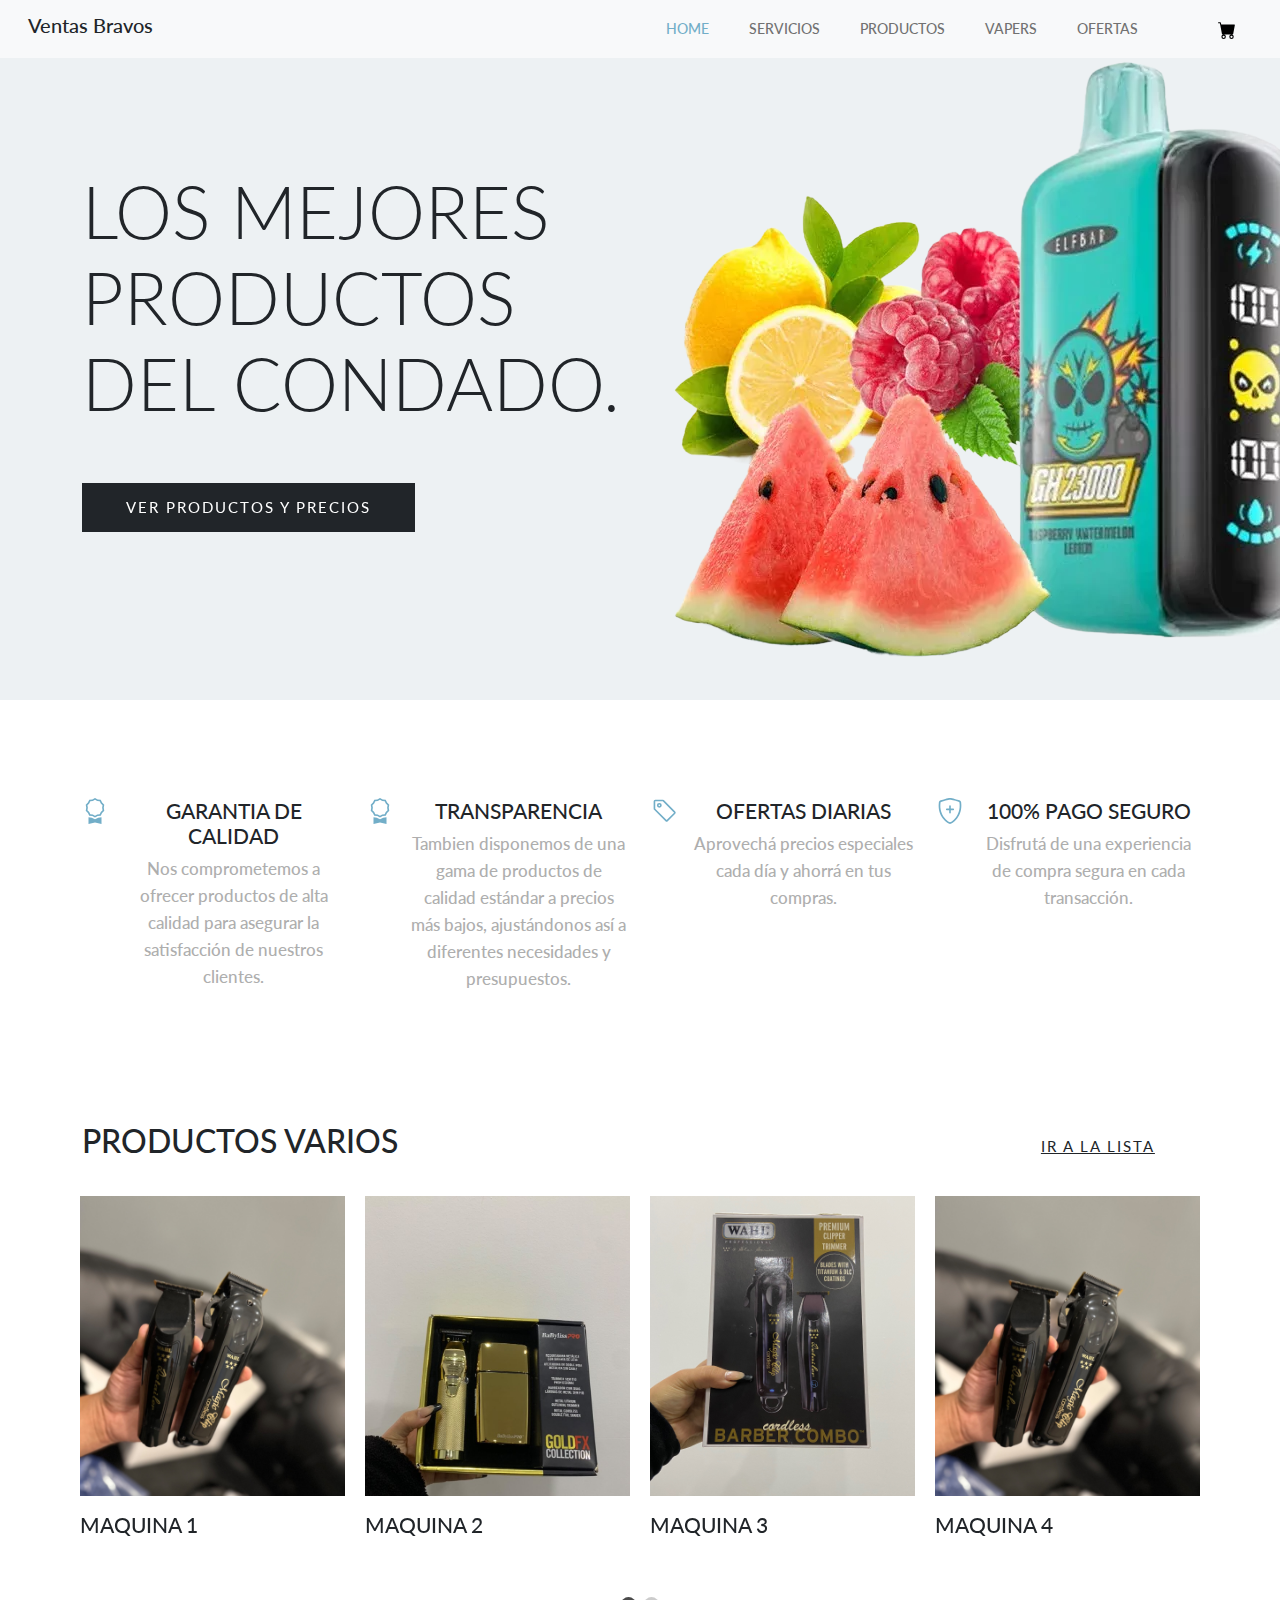
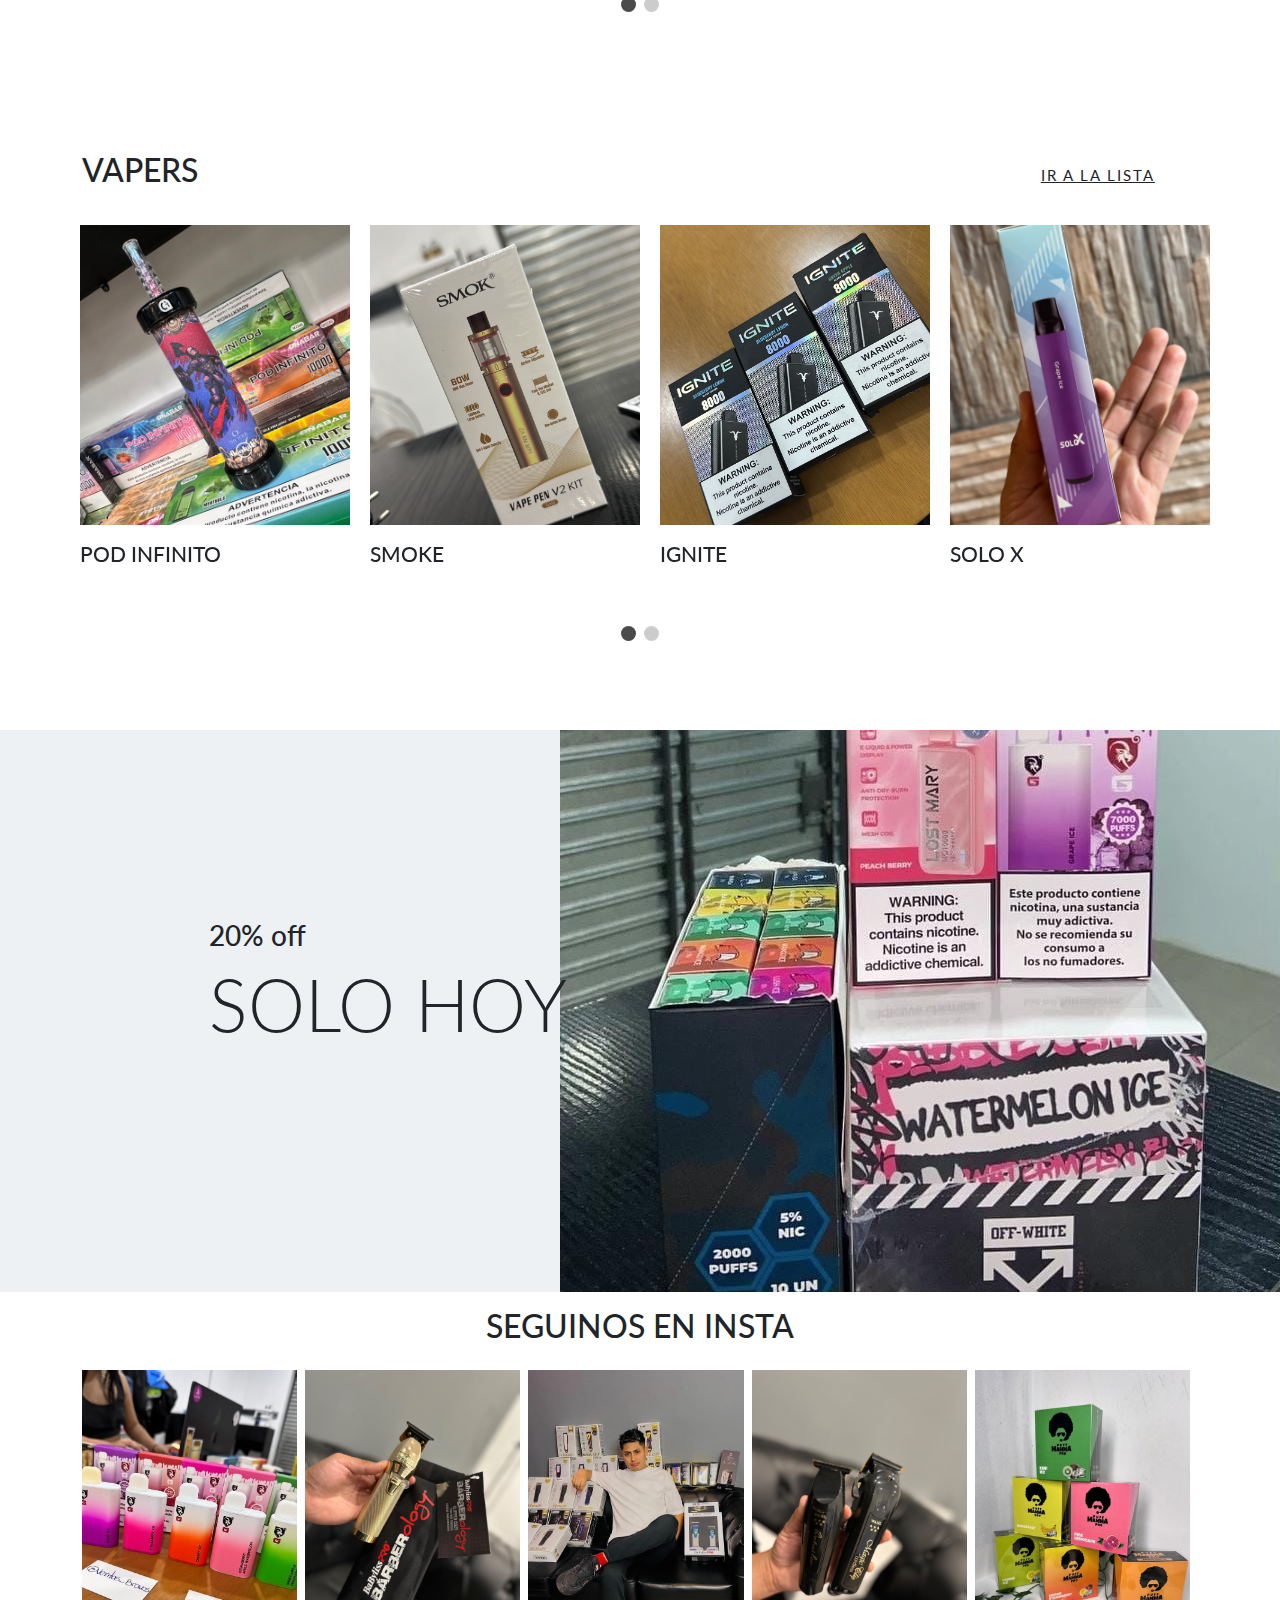
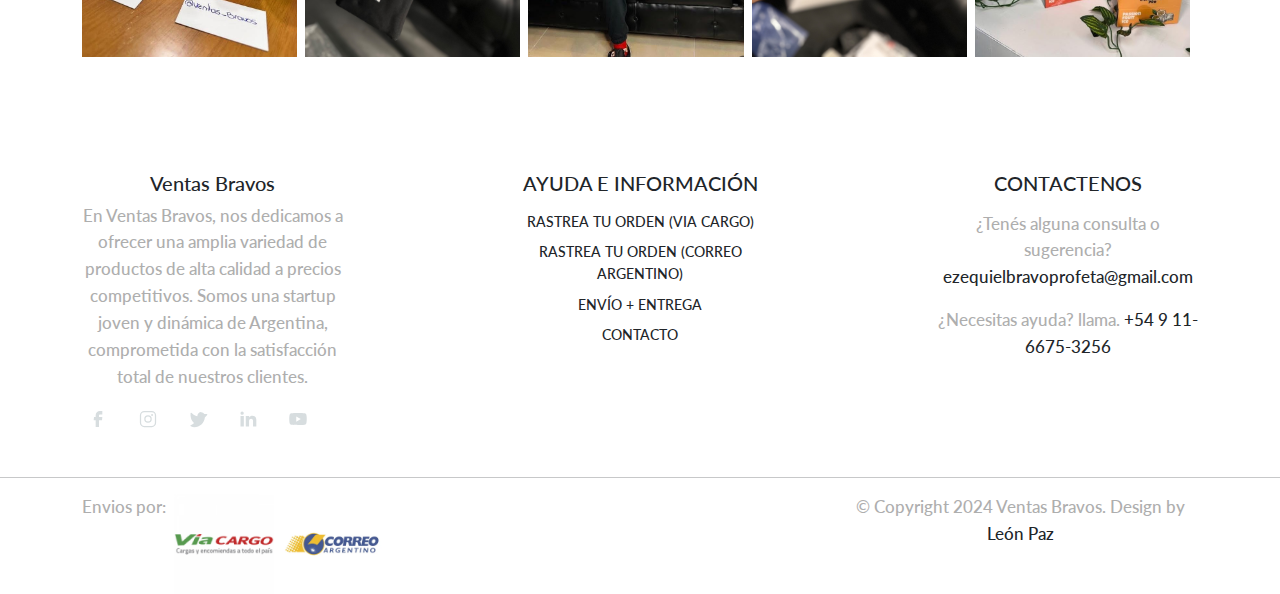
<file: index.html>
<!DOCTYPE html>
<html>
  <head>
    <title>Ventas Bravos</title>
    <meta charset="utf-8">
    <meta http-equiv="X-UA-Compatible" content="IE=edge">
    <meta name="viewport" content="width=device-width, initial-scale=1.0">
    <meta name="format-detection" content="telephone=no">
    <meta name="apple-mobile-web-app-capable" content="yes">
    <meta name="author" content="">
    <meta name="keywords" content="">
    <meta name="description" content="">
    <link rel="stylesheet" type="text/css" href="css/bootstrap.min.css">
    <link rel="stylesheet" type="text/css" href="style.css">
    <link rel="stylesheet" href="https://cdn.jsdelivr.net/npm/swiper@9/swiper-bundle.min.css" />
    <link rel="preconnect" href="https://fonts.googleapis.com">
    <link rel="preconnect" href="https://fonts.gstatic.com" crossorigin>
    <link href="https://fonts.googleapis.com/css2?family=Jost:wght@300;400;500&family=Lato:wght@300;400;700&display=swap" rel="stylesheet">
    <!-- script
    ================================================== -->
    <script src="js/modernizr.js"></script>
  </head>
  <body data-bs-spy="scroll" data-bs-target="#navbar" data-bs-root-margin="0px 0px -40%" data-bs-smooth-scroll="true" tabindex="0">
    <svg xmlns="http://www.w3.org/2000/svg" style="display: none;">
      <symbol id="search" xmlns="http://www.w3.org/2000/svg" viewBox="0 0 32 32">
        <title>Search</title>
        <path fill="currentColor" d="M19 3C13.488 3 9 7.488 9 13c0 2.395.84 4.59 2.25 6.313L3.281 27.28l1.439 1.44l7.968-7.969A9.922 9.922 0 0 0 19 23c5.512 0 10-4.488 10-10S24.512 3 19 3zm0 2c4.43 0 8 3.57 8 8s-3.57 8-8 8s-8-3.57-8-8s3.57-8 8-8z" />
      </symbol>
      <!-- <symbol xmlns="http://www.w3.org/2000/svg" id="user" viewBox="0 0 16 16">
        <path d="M3 14s-1 0-1-1 1-4 6-4 6 3 6 4-1 1-1 1H3Zm5-6a3 3 0 1 0 0-6 3 3 0 0 0 0 6Z" />
      </symbol> -->
      <symbol xmlns="http://www.w3.org/2000/svg" id="cart" viewBox="0 0 16 16">
        <path d="M0 1.5A.5.5 0 0 1 .5 1H2a.5.5 0 0 1 .485.379L2.89 3H14.5a.5.5 0 0 1 .491.592l-1.5 8A.5.5 0 0 1 13 12H4a.5.5 0 0 1-.491-.408L2.01 3.607 1.61 2H.5a.5.5 0 0 1-.5-.5zM5 12a2 2 0 1 0 0 4 2 2 0 0 0 0-4zm7 0a2 2 0 1 0 0 4 2 2 0 0 0 0-4zm-7 1a1 1 0 1 1 0 2 1 1 0 0 1 0-2zm7 0a1 1 0 1 1 0 2 1 1 0 0 1 0-2z" />
      </symbol>
      <svg xmlns="http://www.w3.org/2000/svg" id="chevron-left" viewBox="0 0 16 16">
        <path fill-rule="evenodd" d="M11.354 1.646a.5.5 0 0 1 0 .708L5.707 8l5.647 5.646a.5.5 0 0 1-.708.708l-6-6a.5.5 0 0 1 0-.708l6-6a.5.5 0 0 1 .708 0z" />
      </svg>
      <symbol xmlns="http://www.w3.org/2000/svg" id="chevron-right" viewBox="0 0 16 16">
        <path fill-rule="evenodd" d="M4.646 1.646a.5.5 0 0 1 .708 0l6 6a.5.5 0 0 1 0 .708l-6 6a.5.5 0 0 1-.708-.708L10.293 8 4.646 2.354a.5.5 0 0 1 0-.708z" />
      </symbol>
      <symbol xmlns="http://www.w3.org/2000/svg" id="cart-outline" viewBox="0 0 16 16">
        <path d="M0 1.5A.5.5 0 0 1 .5 1H2a.5.5 0 0 1 .485.379L2.89 3H14.5a.5.5 0 0 1 .49.598l-1 5a.5.5 0 0 1-.465.401l-9.397.472L4.415 11H13a.5.5 0 0 1 0 1H4a.5.5 0 0 1-.491-.408L2.01 3.607 1.61 2H.5a.5.5 0 0 1-.5-.5zM3.102 4l.84 4.479 9.144-.459L13.89 4H3.102zM5 12a2 2 0 1 0 0 4 2 2 0 0 0 0-4zm7 0a2 2 0 1 0 0 4 2 2 0 0 0 0-4zm-7 1a1 1 0 1 1 0 2 1 1 0 0 1 0-2zm7 0a1 1 0 1 1 0 2 1 1 0 0 1 0-2z" />
      </symbol>
      <symbol xmlns="http://www.w3.org/2000/svg" id="quality" viewBox="0 0 16 16">
        <path d="M9.669.864 8 0 6.331.864l-1.858.282-.842 1.68-1.337 1.32L2.6 6l-.306 1.854 1.337 1.32.842 1.68 1.858.282L8 12l1.669-.864 1.858-.282.842-1.68 1.337-1.32L13.4 6l.306-1.854-1.337-1.32-.842-1.68L9.669.864zm1.196 1.193.684 1.365 1.086 1.072L12.387 6l.248 1.506-1.086 1.072-.684 1.365-1.51.229L8 10.874l-1.355-.702-1.51-.229-.684-1.365-1.086-1.072L3.614 6l-.25-1.506 1.087-1.072.684-1.365 1.51-.229L8 1.126l1.356.702 1.509.229z" />
        <path d="M4 11.794V16l4-1 4 1v-4.206l-2.018.306L8 13.126 6.018 12.1 4 11.794z" />
      </symbol>
      <symbol xmlns="http://www.w3.org/2000/svg" id="price-tag" viewBox="0 0 16 16">
        <path d="M6 4.5a1.5 1.5 0 1 1-3 0 1.5 1.5 0 0 1 3 0zm-1 0a.5.5 0 1 0-1 0 .5.5 0 0 0 1 0z" />
        <path d="M2 1h4.586a1 1 0 0 1 .707.293l7 7a1 1 0 0 1 0 1.414l-4.586 4.586a1 1 0 0 1-1.414 0l-7-7A1 1 0 0 1 1 6.586V2a1 1 0 0 1 1-1zm0 5.586 7 7L13.586 9l-7-7H2v4.586z" />
      </symbol>
      <symbol xmlns="http://www.w3.org/2000/svg" id="shield-plus" viewBox="0 0 16 16">
        <path d="M5.338 1.59a61.44 61.44 0 0 0-2.837.856.481.481 0 0 0-.328.39c-.554 4.157.726 7.19 2.253 9.188a10.725 10.725 0 0 0 2.287 2.233c.346.244.652.42.893.533.12.057.218.095.293.118a.55.55 0 0 0 .101.025.615.615 0 0 0 .1-.025c.076-.023.174-.061.294-.118.24-.113.547-.29.893-.533a10.726 10.726 0 0 0 2.287-2.233c1.527-1.997 2.807-5.031 2.253-9.188a.48.48 0 0 0-.328-.39c-.651-.213-1.75-.56-2.837-.855C9.552 1.29 8.531 1.067 8 1.067c-.53 0-1.552.223-2.662.524zM5.072.56C6.157.265 7.31 0 8 0s1.843.265 2.928.56c1.11.3 2.229.655 2.887.87a1.54 1.54 0 0 1 1.044 1.262c.596 4.477-.787 7.795-2.465 9.99a11.775 11.775 0 0 1-2.517 2.453 7.159 7.159 0 0 1-1.048.625c-.28.132-.581.24-.829.24s-.548-.108-.829-.24a7.158 7.158 0 0 1-1.048-.625 11.777 11.777 0 0 1-2.517-2.453C1.928 10.487.545 7.169 1.141 2.692A1.54 1.54 0 0 1 2.185 1.43 62.456 62.456 0 0 1 5.072.56z" />
        <path d="M8 4.5a.5.5 0 0 1 .5.5v1.5H10a.5.5 0 0 1 0 1H8.5V9a.5.5 0 0 1-1 0V7.5H6a.5.5 0 0 1 0-1h1.5V5a.5.5 0 0 1 .5-.5z" />
      </symbol>
      <symbol xmlns="http://www.w3.org/2000/svg" id="star-fill" viewBox="0 0 16 16">
        <path d="M3.612 15.443c-.386.198-.824-.149-.746-.592l.83-4.73L.173 6.765c-.329-.314-.158-.888.283-.95l4.898-.696L7.538.792c.197-.39.73-.39.927 0l2.184 4.327 4.898.696c.441.062.612.636.282.95l-3.522 3.356.83 4.73c.078.443-.36.79-.746.592L8 13.187l-4.389 2.256z" />
      </symbol>
      <symbol xmlns="http://www.w3.org/2000/svg" id="star-empty" viewBox="0 0 16 16">
        <path d="M2.866 14.85c-.078.444.36.791.746.593l4.39-2.256 4.389 2.256c.386.198.824-.149.746-.592l-.83-4.73 3.522-3.356c.33-.314.16-.888-.282-.95l-4.898-.696L8.465.792a.513.513 0 0 0-.927 0L5.354 5.12l-4.898.696c-.441.062-.612.636-.283.95l3.523 3.356-.83 4.73zm4.905-2.767-3.686 1.894.694-3.957a.565.565 0 0 0-.163-.505L1.71 6.745l4.052-.576a.525.525 0 0 0 .393-.288L8 2.223l1.847 3.658a.525.525 0 0 0 .393.288l4.052.575-2.906 2.77a.565.565 0 0 0-.163.506l.694 3.957-3.686-1.894a.503.503 0 0 0-.461 0z" />
      </symbol>
      <symbol xmlns="http://www.w3.org/2000/svg" id="star-half" viewBox="0 0 16 16">
        <path d="M5.354 5.119 7.538.792A.516.516 0 0 1 8 .5c.183 0 .366.097.465.292l2.184 4.327 4.898.696A.537.537 0 0 1 16 6.32a.548.548 0 0 1-.17.445l-3.523 3.356.83 4.73c.078.443-.36.79-.746.592L8 13.187l-4.389 2.256a.52.52 0 0 1-.146.05c-.342.06-.668-.254-.6-.642l.83-4.73L.173 6.765a.55.55 0 0 1-.172-.403.58.58 0 0 1 .085-.302.513.513 0 0 1 .37-.245l4.898-.696zM8 12.027a.5.5 0 0 1 .232.056l3.686 1.894-.694-3.957a.565.565 0 0 1 .162-.505l2.907-2.77-4.052-.576a.525.525 0 0 1-.393-.288L8.001 2.223 8 2.226v9.8z" />
      </symbol>
      <symbol xmlns="http://www.w3.org/2000/svg" id="quote" viewBox="0 0 24 24">
        <path fill="currentColor" d="m15 17l2-4h-4V6h7v7l-2 4h-3Zm-9 0l2-4H4V6h7v7l-2 4H6Z" />
      </symbol>
      <symbol xmlns="http://www.w3.org/2000/svg" id="facebook" viewBox="0 0 24 24">
        <path fill="currentColor" d="M9.198 21.5h4v-8.01h3.604l.396-3.98h-4V7.5a1 1 0 0 1 1-1h3v-4h-3a5 5 0 0 0-5 5v2.01h-2l-.396 3.98h2.396v8.01Z" />
      </symbol>
      <symbol xmlns="http://www.w3.org/2000/svg" id="youtube" viewBox="0 0 32 32">
        <path fill="currentColor" d="M29.41 9.26a3.5 3.5 0 0 0-2.47-2.47C24.76 6.2 16 6.2 16 6.2s-8.76 0-10.94.59a3.5 3.5 0 0 0-2.47 2.47A36.13 36.13 0 0 0 2 16a36.13 36.13 0 0 0 .59 6.74a3.5 3.5 0 0 0 2.47 2.47c2.18.59 10.94.59 10.94.59s8.76 0 10.94-.59a3.5 3.5 0 0 0 2.47-2.47A36.13 36.13 0 0 0 30 16a36.13 36.13 0 0 0-.59-6.74ZM13.2 20.2v-8.4l7.27 4.2Z" />
      </symbol>
      <symbol xmlns="http://www.w3.org/2000/svg" id="twitter" viewBox="0 0 256 256">
        <path fill="currentColor" d="m245.66 77.66l-29.9 29.9C209.72 177.58 150.67 232 80 232c-14.52 0-26.49-2.3-35.58-6.84c-7.33-3.67-10.33-7.6-11.08-8.72a8 8 0 0 1 3.85-11.93c.26-.1 24.24-9.31 39.47-26.84a110.93 110.93 0 0 1-21.88-24.2c-12.4-18.41-26.28-50.39-22-98.18a8 8 0 0 1 13.65-4.92c.35.35 33.28 33.1 73.54 43.72V88a47.87 47.87 0 0 1 14.36-34.3A46.87 46.87 0 0 1 168.1 40a48.66 48.66 0 0 1 41.47 24H240a8 8 0 0 1 5.66 13.66Z" />
      </symbol>
      <symbol xmlns="http://www.w3.org/2000/svg" id="instagram" viewBox="0 0 256 256">
        <path fill="currentColor" d="M128 80a48 48 0 1 0 48 48a48.05 48.05 0 0 0-48-48Zm0 80a32 32 0 1 1 32-32a32 32 0 0 1-32 32Zm48-136H80a56.06 56.06 0 0 0-56 56v96a56.06 56.06 0 0 0 56 56h96a56.06 56.06 0 0 0 56-56V80a56.06 56.06 0 0 0-56-56Zm40 152a40 40 0 0 1-40 40H80a40 40 0 0 1-40-40V80a40 40 0 0 1 40-40h96a40 40 0 0 1 40 40ZM192 76a12 12 0 1 1-12-12a12 12 0 0 1 12 12Z" />
      </symbol>
      <symbol xmlns="http://www.w3.org/2000/svg" id="linkedin" viewBox="0 0 24 24">
        <path fill="currentColor" d="M6.94 5a2 2 0 1 1-4-.002a2 2 0 0 1 4 .002zM7 8.48H3V21h4V8.48zm6.32 0H9.34V21h3.94v-6.57c0-3.66 4.77-4 4.77 0V21H22v-7.93c0-6.17-7.06-5.94-8.72-2.91l.04-1.68z" />
      </symbol>
      <symbol xmlns="http://www.w3.org/2000/svg" id="nav-icon" viewBox="0 0 16 16">
        <path d="M14 10.5a.5.5 0 0 0-.5-.5h-3a.5.5 0 0 0 0 1h3a.5.5 0 0 0 .5-.5zm0-3a.5.5 0 0 0-.5-.5h-7a.5.5 0 0 0 0 1h7a.5.5 0 0 0 .5-.5zm0-3a.5.5 0 0 0-.5-.5h-11a.5.5 0 0 0 0 1h11a.5.5 0 0 0 .5-.5z" />
      </symbol>
      <symbol xmlns="http://www.w3.org/2000/svg" id="close" viewBox="0 0 16 16">
        <path d="M2.146 2.854a.5.5 0 1 1 .708-.708L8 7.293l5.146-5.147a.5.5 0 0 1 .708.708L8.707 8l5.147 5.146a.5.5 0 0 1-.708.708L8 8.707l-5.146 5.147a.5.5 0 0 1-.708-.708L7.293 8 2.146 2.854Z" />
      </symbol>
      <symbol xmlns="http://www.w3.org/2000/svg" id="navbar-icon" viewBox="0 0 16 16">
        <path d="M14 10.5a.5.5 0 0 0-.5-.5h-3a.5.5 0 0 0 0 1h3a.5.5 0 0 0 .5-.5zm0-3a.5.5 0 0 0-.5-.5h-7a.5.5 0 0 0 0 1h7a.5.5 0 0 0 .5-.5zm0-3a.5.5 0 0 0-.5-.5h-11a.5.5 0 0 0 0 1h11a.5.5 0 0 0 .5-.5z" />
      </symbol>
    </svg>  

    <div class="search-popup">
        <div class="search-popup-container">

          <form role="search" method="get" class="search-form" action="">
            <input type="search" id="search-form" class="search-field" placeholder="Type and press enter" value="" name="s" />
            <button type="submit" class="search-submit"><svg class="search"><use xlink:href="#search"></use></svg></button>
          </form>

          <h5 class="cat-list-title">Browse Categories</h5>
          
          <ul class="cat-list">
            <li class="cat-list-item">
              <a href="#" title="Mobile Phones">Mobile Phones</a>
            </li>
            <li class="cat-list-item">
              <a href="#" title="Smart Watches">Smart Watches</a>
            </li>
            <li class="cat-list-item">
              <a href="#" title="Headphones">Headphones</a>
            </li>
            <li class="cat-list-item">
              <a href="#" title="Accessories">Accessories</a>
            </li>
            <li class="cat-list-item">
              <a href="#" title="Monitors">Monitors</a>
            </li>
            <li class="cat-list-item">
              <a href="#" title="Speakers">Speakers</a>
            </li>
            <li class="cat-list-item">
              <a href="#" title="Memory Cards">Memory Cards</a>
            </li>
          </ul>

        </div>
    </div>
    
    <header id="header" class="site-header header-scrolled position-fixed text-black bg-light">


      <nav id="header-nav" class="navbar navbar-expand-lg px-3">
        <div class="container-fluid">
            <a class="navbar-brand" href="index.html">
                <h5>Ventas Bravos</h5>
            </a>
            <button class="navbar-toggler d-flex d-lg-none order-3 p-2" type="button" data-bs-toggle="offcanvas" data-bs-target="#bdNavbar" aria-controls="bdNavbar" aria-expanded="false" aria-label="Toggle navigation">
                <svg class="navbar-icon">
                    <use xlink:href="#navbar-icon"></use>
                </svg>
            </button>
            <div class="offcanvas offcanvas-end" tabindex="-1" id="bdNavbar" aria-labelledby="bdNavbarOffcanvasLabel">
                <div class="offcanvas-header px-4 pb-0">
                    <a class="navbar-brand" href="index.html">
                      <h5>Ventas Bravos</h5>
                    </a>
                    <button type="button" class="btn-close btn-close-black" data-bs-dismiss="offcanvas" aria-label="Close" data-bs-target="#bdNavbar"></button>
                </div>
                <div class="offcanvas-body">
                    <ul id="navbar" class="navbar-nav text-uppercase justify-content-end align-items-center flex-grow-1 pe-3">
                        <li class="nav-item">
                            <a class="nav-link me-4 active" href="#billboard">Home</a>
                        </li>
                        <li class="nav-item">
                            <a class="nav-link me-4" href="#company-services">Servicios</a>
                        </li>
                        <li class="nav-item">
                            <a class="nav-link me-4" href="lista_productos.html">Productos</a>
                        </li>
                        <li class="nav-item">
                            <a class="nav-link me-4" href="#smart-watches">Vapers</a>
                        </li>
                        <li class="nav-item">
                            <a class="nav-link me-4" href="#yearly-sale">Ofertas</a>
                        </li>
                        <li class="nav-item">
                            <div class="user-items ps-5">
                                <ul class="d-flex justify-content-end list-unstyled">
                                    <!-- <li class="search-item pe-3">
                                        <a href="#" class="search-button">
                                            <svg class="search">
                                                <use xlink:href="#search"></use>
                                            </svg>
                                        </a>
                                    </li> -->
                                    <!-- <li class="pe-3">
                                        <a href="#">
                                            <svg class="user">
                                                <use xlink:href="#user"></use>
                                            </svg>
                                        </a>
                                    </li> -->
                                    <li>
                                        <a href="https://wa.me/5491166753256">
                                            <svg class="cart">
                                                <use xlink:href="#cart"></use>
                                            </svg>
                                        </a>
                                    </li>
                                </ul>
                            </div>
                        </li>
                    </ul>
                </div>
            </div>
        </div>
    </nav>


    </header>
    <section id="billboard" class="position-relative overflow-hidden bg-light-blue">
      <div class="swiper main-swiper">
        <div class="swiper-wrapper">
            <div class="swiper-slide">
              <div class="container">
                <div class="row d-flex align-items-center">
                  <div class="col-md-6">
                    <div class="banner-content">
                      <h1 class="display-2 text-uppercase text-dark pb-5">Los mejores productos del condado.</h1>
                      <a href="lista_productos.html" class="btn btn-medium btn-dark text-uppercase btn-rounded-none">Ver productos y precios</a>
                    </div>
                  </div>
                  <div class="col-md-5">
                    <div class="image-holderr">
                      <img src="images/EBGH23RWL5.webp" alt="banner">
                    </div>
                  </div>
                </div>
              </div>
            </div>
          <!-- <div class="swiper-slide">
            <div class="container">
              <div class="row d-flex flex-wrap align-items-center">
                <div class="col-md-6">
                  <div class="banner-content">
                    <h1 class="display-2 text-uppercase text-dark pb-5">Technology Hack You Won't Get</h1>
                    <a href="shop.html" class="btn btn-medium btn-dark text-uppercase btn-rounded-none">Shop Product</a>
                  </div>
                </div>
                <div class="col-md-5">
                  <div class="image-holder">
                    <img src="images/magicgold.webp" alt="banner">
                  </div>
                </div>
              </div>
            </div>
          </div> -->
        </div>
      </div>
      <!-- <div class="swiper-icon swiper-arrow swiper-arrow-prev">
        <svg class="chevron-left">
          <use xlink:href="#chevron-left" />
        </svg>
      </div>
      <div class="swiper-icon swiper-arrow swiper-arrow-next">
        <svg class="chevron-right">
          <use xlink:href="#chevron-right" />
        </svg>
      </div> -->
    </section>
    <section id="company-services" class="padding-large" style="text-align: center;">
      <div class="container">
        <div class="row" style="justify-content: space-between;">
          <!-- <div class="col-lg-3 col-md-6 pb-3">
            <div class="icon-box d-flex">
              <div class="icon-box-icon pe-3 pb-3">
                <svg class="cart-outline">
                  <use xlink:href="#cart-outline" />
                </svg>
              </div>
              <div class="icon-box-content">
                <h3 class="card-title text-uppercase text-dark">Free delivery</h3>
                <p>Consectetur adipi elit lorem ipsum dolor sit amet.</p>
              </div>
            </div>
          </div> -->
          <div class="col-lg-3 col-md-6 pb-3">
            <div class="icon-box d-flex">
              <div class="icon-box-icon pe-3 pb-3">
                <svg class="quality">
                  <use xlink:href="#quality" />
                </svg>
              </div>
              <div class="icon-box-content">
                <h3 class="card-title text-uppercase text-dark">Garantia de calidad</h3>
                <p>Nos comprometemos a ofrecer productos de alta calidad para asegurar la satisfacción de nuestros clientes.</p>
              </div>
            </div>
          </div>

          <div class="col-lg-3 col-md-6 pb-3">
            <div class="icon-box d-flex">
              <div class="icon-box-icon pe-3 pb-3">
                <svg class="quality">
                  <use xlink:href="#quality" />
                </svg>
              </div>
              <div class="icon-box-content">
                <h3 class="card-title text-uppercase text-dark">Transparencia</h3>
                <p>Tambien disponemos de una gama de productos de calidad estándar a precios más bajos, ajustándonos así a diferentes necesidades y presupuestos.</p>
              </div>
            </div>
          </div>

          <div class="col-lg-3 col-md-6 pb-3">
            <div class="icon-box d-flex">
              <div class="icon-box-icon pe-3 pb-3">
                <svg class="price-tag">
                  <use xlink:href="#price-tag" />
                </svg>
              </div>
              <div class="icon-box-content">
                <h3 class="card-title text-uppercase text-dark">Ofertas diarias</h3>
                <p>Aprovechá precios especiales cada día y ahorrá en tus compras.</p>
              </div>
            </div>
          </div>
          <div class="col-lg-3 col-md-6 pb-3">
            <div class="icon-box d-flex">
              <div class="icon-box-icon pe-3 pb-3">
                <svg class="shield-plus">
                  <use xlink:href="#shield-plus" />
                </svg>
              </div>
              <div class="icon-box-content">
                <h3 class="card-title text-uppercase text-dark">100% Pago Seguro</h3>
                <p>Disfrutá de una experiencia de compra segura en cada transacción.</p>
            </div>
            </div>
          </div>
        </div>
      </div>
    </section>
    <section id="mobile-products" class="product-store position-relative padding-large no-padding-top">
      <div class="container">
        <div class="row">
          <div class="display-header d-flex justify-content-between pb-3">
            <h2 class="display-7 text-dark text-uppercase">Productos varios</h2>
            <div class="btn-right">
              <a href="lista_productos.html" class="btn btn-medium btn-normal text-uppercase">Ir a la lista</a>
            </div>
          </div>
          <div class="swiper product-swiper"  style="padding: 10px;">
            <div class="swiper-wrapper">
              <div class="swiper-slide">
                <div class="product-card position-relative">
                  <div class="image-holder">
                    <img src="images/maquinas insta 2.jpeg" alt="product-item" class="img-fluid">
                  </div>
                  <div class="cart-concern position-absolute">
                    <div class="cart-button d-flex">
                      <a href="https://wa.me/5491166753256?text=Hola%2C%20estoy%20interesado%20en" class="btn btn-medium btn-black">Preguntar por WhatsApp<svg class="cart-outline"><use xlink:href="#cart-outline"></use></svg></a>
                    </div>
                  </div>
                  <div class="card-detail d-flex justify-content-between align-items-baseline pt-3">
                    <h3 class="card-title text-uppercase">
                      <a href="#">Maquina 1</a>
                    </h3>
                    <!-- <span class="item-price text-primary">$980</span> -->
                  </div>
                </div>
              </div>

              <div class="swiper-slide">
                <div class="product-card position-relative">
                  <div class="image-holder">
                    <img src="images/maquina gold.jpeg" alt="product-item" class="img-fluid">
                  </div>
                  <div class="cart-concern position-absolute">
                    <div class="cart-button d-flex">
                      <a href="https://wa.me/5491166753256?text=Hola%2C%20estoy%20interesado%20en" class="btn btn-medium btn-black">Preguntar por WhatsApp<svg class="cart-outline"><use xlink:href="#cart-outline"></use></svg></a>
                    </div>
                  </div>
                  <div class="card-detail d-flex justify-content-between align-items-baseline pt-3">
                    <h3 class="card-title text-uppercase">
                      <a href="#">Maquina 2</a>
                    </h3>
                    <!-- <span class="item-price text-primary">$1100</span> -->
                  </div>
                </div>
              </div>

              <div class="swiper-slide">
                <div class="product-card position-relative">
                  <div class="image-holder">
                    <img src="images/maquina whal.jpeg" alt="product-item" class="img-fluid">
                  </div>
                  <div class="cart-concern position-absolute">
                    <div class="cart-button d-flex">
                      <a href="https://wa.me/5491166753256?text=Hola%2C%20estoy%20interesado%20en" class="btn btn-medium btn-black">Preguntar por WhatsApp<svg class="cart-outline"><use xlink:href="#cart-outline"></use></svg></a>
                    </div>
                  </div>
                  <div class="card-detail d-flex justify-content-between align-items-baseline pt-3">
                    <h3 class="card-title text-uppercase">
                      <a href="#">Maquina 3</a>
                    </h3>
                    <!-- <span class="item-price text-primary">$780</span> -->
                  </div>
                </div>
              </div>

              <div class="swiper-slide">
                <div class="product-card position-relative">
                  <div class="image-holder">
                    <img src="images/maquinas insta 2.jpeg" alt="product-item" class="img-fluid">
                  </div>
                  <div class="cart-concern position-absolute">
                    <div class="cart-button d-flex">
                      <a href="https://wa.me/5491166753256?text=Hola%2C%20estoy%20interesado%20en" class="btn btn-medium btn-black">Preguntar por WhatsApp<svg class="cart-outline"><use xlink:href="#cart-outline"></use></svg></a>
                    </div>
                  </div>
                  <div class="card-detail d-flex justify-content-between align-items-baseline pt-3">
                    <h3 class="card-title text-uppercase">
                      <a href="#">Maquina 4</a>
                    </h3>
                    <!-- <span class="item-price text-primary">$1500</span> -->
                  </div>
                </div>
              </div>

              <div class="swiper-slide">
                <div class="product-card position-relative">
                  <div class="image-holder">
                    <img src="images/maquinas insta 2.jpeg" alt="product-item" class="img-fluid">
                  </div>
                  <div class="cart-concern position-absolute">
                    <div class="cart-button d-flex">
                      <a href="https://wa.me/5491166753256?text=Hola%2C%20estoy%20interesado%20en" class="btn btn-medium btn-black">Preguntar por WhatsApp<svg class="cart-outline"><use xlink:href="#cart-outline"></use></svg></a>
                    </div>
                  </div>
                  <div class="card-detail d-flex justify-content-between align-items-baseline pt-3">
                    <h3 class="card-title text-uppercase">
                      <a href="#">Maquina 5</a>
                    </h3>
                    <!-- <span class="item-price text-primary">$1300</span> -->
                  </div>
                </div>
              </div>
            </div>
          </div>
        </div>
      </div>
      <div class="swiper-pagination position-absolute text-center"></div>
    </section>


    <section id="smart-watches" class="product-store padding-large position-relative" >
      <div class="container">
        <div class="row">
          <div class="display-header d-flex justify-content-between pb-3">
            <h2 class="display-7 text-dark text-uppercase">Vapers</h2>
            <div class="btn-right">
              <a href="lista_productos.html" class="btn btn-medium btn-normal text-uppercase">Ir a la lista</a>
            </div>
          </div>

          <div class="swiper product-watch-swiper">
            <div class="swiper-wrapper" style="padding: 10px;">
              <div class="swiper-slide">
                <div class="product-card position-relative">
                  <div class="image-holder">
                    <img src="images/vap 40.jpeg" alt="product-item" class="img-fluid">
                  </div>
                  <div class="cart-concern position-absolute">
                    <div class="cart-button d-flex">
                      <a href="https://wa.me/5491166753256?text=Hola%2C%20estoy%20interesado%20en" class="btn btn-medium btn-black">Preguntar por WhatsApp<svg class="cart-outline"><use xlink:href="#cart-outline"></use></svg></a>
                    </div>
                  </div>
                  <div class="card-detail d-flex justify-content-between align-items-baseline pt-3">
                    <h3 class="card-title text-uppercase">
                      <a href="#">Pod infinito</a>
                    </h3>
                    <!-- <span class="item-price text-primary">$870</span> -->
                  </div>
                </div>
              </div>

              <div class="swiper-slide">
                <div class="product-card position-relative">
                  <div class="image-holder">
                    <img src="images/Smoke vaper.jpeg" alt="product-item" class="img-fluid">
                  </div>
                  <div class="cart-concern position-absolute">
                    <div class="cart-button d-flex">
                      <a href="https://wa.me/5491166753256?text=Hola%2C%20estoy%20interesado%20en" class="btn btn-medium btn-black">Preguntar por WhatsApp<svg class="cart-outline"><use xlink:href="#cart-outline"></use></svg></a>
                    </div>
                  </div>
                  <div class="card-detail d-flex justify-content-between align-items-baseline pt-3">
                    <h3 class="card-title text-uppercase">
                      <a href="#">Smoke</a>
                    </h3>
                    <!-- <span class="item-price text-primary">$680</span> -->
                  </div>
                </div>
              </div>

              <div class="swiper-slide">
                <div class="product-card position-relative">
                  <div class="image-holder">
                    <img src="images/Ignite vaper.jpeg" alt="product-item" class="img-fluid">
                  </div>
                  <div class="cart-concern position-absolute">
                    <div class="cart-button d-flex">
                      <a href="https://wa.me/5491166753256?text=Hola%2C%20estoy%20interesado%20en" class="btn btn-medium btn-black">Preguntar por WhatsApp<svg class="cart-outline"><use xlink:href="#cart-outline"></use></svg></a>
                    </div>
                  </div>
                  <div class="card-detail d-flex justify-content-between align-items-baseline pt-3">
                    <h3 class="card-title text-uppercase">
                      <a href="#">Ignite</a>
                    </h3>
                    <!-- <span class="item-price text-primary">$750</span> -->
                  </div>
                </div>
              </div>

              <div class="swiper-slide">
                <div class="product-card position-relative">
                  <div class="image-holder">
                    <img src="images/Solo x vap.jpeg" alt="product-item" class="img-fluid">
                  </div>
                  <div class="cart-concern position-absolute">
                    <div class="cart-button d-flex">
                      <a href="https://wa.me/5491166753256?text=Hola%2C%20estoy%20interesado%20en" class="btn btn-medium btn-black">Preguntar por WhatsApp<svg class="cart-outline"><use xlink:href="#cart-outline"></use></svg></a>
                    </div>
                  </div>
                  <div class="card-detail d-flex justify-content-between align-items-baseline pt-3">
                    <h3 class="card-title text-uppercase">
                      <a href="#">Solo x</a>
                    </h3>
                    <!-- <span class="item-price text-primary">$650</span> -->
                  </div>
                </div>
              </div>

              <div class="swiper-slide">
                <div class="product-card position-relative">
                  <div class="image-holder">
                    <img src="images/mama pro insta.jpeg" alt="product-item" class="img-fluid">
                  </div>
                  <div class="cart-concern position-absolute">
                    <div class="cart-button d-flex">
                      <a href="https://wa.me/5491166753256?text=Hola%2C%20estoy%20interesado%20en" class="btn btn-medium btn-black">Preguntar por WhatsApp<svg class="cart-outline"><use xlink:href="#cart-outline"></use></svg></a>
                    </div>  
                  </div>
                  <div class="card-detail d-flex justify-content-between pt-3">
                    <h3 class="card-title text-uppercase">
                      <a href="#">Mama pro</a>
                    </h3>
                    <!-- <span class="item-price text-primary">$750</span> -->
                  </div>
                </div>
              </div>
            </div>
          </div>
        </div>
      </div>
      <div class="swiper-pagination position-absolute text-center"></div>
    </section>
    <section id="yearly-sale" class="bg-light-blue overflow-hidden mt-5 padding-xlarge" style="background-image: url('images/OFERTA.jpeg');background-position: right; background-repeat: no-repeat;">
      <div class="row d-flex flex-wrap align-items-center">
        <div class="col-md-6 col-sm-12">
          <div class="text-content offset-4 padding-medium">
            <h3>20% off</h3>
            <h2 class="display-2 pb-5 text-uppercase text-dark">SOLO HOY</h2>
            
          </div>
        </div>
        <div class="col-md-6 col-sm-12">
          
        </div>
      </div>
    </section>
    
  
    <section id="instagram" class="padding-large overflow-hidden no-padding-top" style="margin-top: 15px;">
      <div class="container">
        <div class="row">
          <div class="display-header text-uppercase text-dark text-center pb-3">
            <h2 class="display-7">Seguinos en Insta</h2>
          </div>
          <div class="d-flex flex-wrap">
            <figure class="instagram-item pe-2">
              <a href="https://www.instagram.com/p/C8K9eg8h9CS/" class="image-link position-relative">
                <img src="images/insta vaper.jpeg" alt="instagram" class="insta-image">
                <div class="icon-overlay position-absolute d-flex justify-content-center">
                  <svg class="instagram">
                    <use xlink:href="#instagram"></use>
                  </svg>
                </div>
              </a>
            </figure>
            <figure class="instagram-item pe-2">
              <a href="https://www.instagram.com/p/C8P9GLehv9P/" class="image-link position-relative">
                <img src="images/maquina insta.jpeg" alt="instagram" class="insta-image">
                <div class="icon-overlay position-absolute d-flex justify-content-center">
                  <svg class="instagram">
                    <use xlink:href="#instagram"></use>
                  </svg>
                </div>
              </a>
            </figure>
            <figure class="instagram-item pe-2">
              <a href="https://www.instagram.com/p/C8GQwYNAyNT/" class="image-link position-relative">
                <img src="images/cori insta.jpeg" alt="instagram" class="insta-image">
                <div class="icon-overlay position-absolute d-flex justify-content-center">
                  <svg class="instagram">
                    <use xlink:href="#instagram"></use>
                  </svg>
                </div>
              </a>
            </figure>
            <figure class="instagram-item pe-2">
              <a href="https://www.instagram.com/p/C8P7QoMBAqO/?img_index=1" class="image-link position-relative">
                <img src="images/maquinas insta 2.jpeg" alt="instagram" class="insta-image">
                <div class="icon-overlay position-absolute d-flex justify-content-center">
                  <svg class="instagram">
                    <use xlink:href="#instagram"></use>
                  </svg>
                </div>
              </a>
            </figure>
            <figure class="instagram-item pe-2">
              <a href="https://www.instagram.com/p/C6cWoxcvuYa/" class="image-link position-relative">
                <img src="images/mama pro insta.jpeg" alt="instagram" class="insta-image">
                <div class="icon-overlay position-absolute d-flex justify-content-center">
                  <svg class="instagram">
                    <use xlink:href="#instagram"></use>
                  </svg>
                </div>
              </a>
            </figure>
          </div>
        </div>
      </div>
    </section>
    <footer id="footer" class="overflow-hidden">
      <div class="container">
        <div class="row">
          <div class="footer-top-area">
            <div class="row d-flex flex-wrap justify-content-between">
              <div class="col-lg-3 col-sm-6 pb-3">
                <div class="footer-menu" style="text-align: center;" >
                  <h5>Ventas Bravos</h5>
                  <p>En Ventas Bravos, nos dedicamos a ofrecer una amplia variedad de productos de alta calidad a precios competitivos. Somos una startup joven y dinámica de Argentina, comprometida con la satisfacción total de nuestros clientes.</p>
                  <div class="social-links" style="justify-content: center;">
                    <ul class="d-flex list-unstyled" style="justify-content: center;">
                      <li>
                        <a href="#">
                          <svg class="facebook">
                            <use xlink:href="#facebook" />
                          </svg>
                        </a>
                      </li>
                      <li>
                        <a href="https://www.instagram.com/ventas_bravos/">
                          <svg class="instagram">
                            <use xlink:href="#instagram" />
                          </svg>
                        </a>
                      </li>
                      <li>
                        <a href="#">
                          <svg class="twitter">
                            <use xlink:href="#twitter" />
                          </svg>
                        </a>
                      </li>
                      <li>
                        <a href="#">
                          <svg class="linkedin">
                            <use xlink:href="#linkedin" />
                          </svg>
                        </a>
                      </li>
                      <li>
                        <a href="#">
                          <svg class="youtube">
                            <use xlink:href="#youtube" />
                          </svg>
                        </a>
                      </li>
                    </ul>
                  </div>
                </div>
              </div>
                    
              <div class="col-lg-3 col-sm-6 pb-3" style="text-align: center;">
                <div class="footer-menu text-uppercase">
                  <h5 class="widget-title pb-2">AYUDA E INFORMACIÓN</h5>
                  <ul class="menu-list list-unstyled">
                    <li class="menu-item pb-2">
                      <a href="https://www.viacargo.com.ar/tracking">RASTREA TU ORDEN (Via Cargo)</a>
                    </li>

                    <li class="menu-item pb-2">
                      <a href="https://www.correoargentino.com.ar/seguimiento-de-envios">RASTREA TU ORDEN (Correo Argentino)</a>
                    </li>
                  
                    <li class="menu-item pb-2">
                      <a href="#">ENVÍO + ENTREGA</a>
                    </li>
                    <li class="menu-item pb-2">
                      <a href="https://wa.me/5491166753256">CONTACTO</a>
                    </li>
                   
                  </ul>
                </div>
              </div>

              <div class="col-lg-3 col-sm-6 pb-3" style="text-align: center;">
                <div class="footer-menu contact-item">
                  <h5 class="widget-title text-uppercase pb-2">Contactenos</h5>
                  <p>¿Tenés alguna consulta o sugerencia? <a href="mailto:">ezequielbravoprofeta@gmail.com</a>
                  </p>
                  <p>¿Necesitas ayuda? llama. <a href="">+54 9 11-6675-3256</a>
                  </p>
                </div>
              </div> 

            </div>
          </div>
        </div>
      </div>
      <hr>
    </footer>
    <div id="footer-bottom">
      <div class="container">
        <div class="row d-flex flex-wrap justify-content-between">
          <div class="col-md-4 col-sm-6">
            <div class="Shipping d-flex">
              <p>Envios por:</p>
              <div class="card-wrap ps-2">
                <img src="images/viacargo.webp" alt="via cargo" style="width: 100px; height: 100px;">
              </div>
              <div class="card-wrap ps-2">
                <img src="images/correo-argentino.webp" alt="correoargentino" style="width: 100px; height: 100px;">
              </div>
            </div>
          </div>
          <!-- <div class="col-md-4 col-sm-6">
            <div class="payment-method d-flex">
              <p>Payment options:</p>
              <div class="card-wrap ps-2">
                <img src="images/visa.jpg" alt="visa">
                <img src="images/mastercard.jpg" alt="mastercard">
                <img src="images/paypal.jpg" alt="paypal">
              </div>
            </div>
          </div> -->
          <div class="col-md-4 col-sm-6" style="text-align: center;">
            <div class="copyright">
              <p>© Copyright 2024 Ventas Bravos. Design by <a href="https://leonpaz10.github.io/PortfolioLeonPaz/">León Paz</a> 
              </p>
            </div>
          </div>
        </div>
      </div>
    </div>
    
    <script src="js/jquery-1.11.0.min.js"></script>
    <script src="https://cdn.jsdelivr.net/npm/swiper/swiper-bundle.min.js"></script>
    <script type="text/javascript" src="js/bootstrap.bundle.min.js"></script>
    <script type="text/javascript" src="js/plugins.js"></script>
    <script type="text/javascript" src="js/script.js"></script>
  </body>

  <script>
    $(document).ready(function() {
        $('.nav-link').on('click', function() {
            $('.offcanvas').offcanvas('hide');
        });
    });
</script>
</html>
</file>
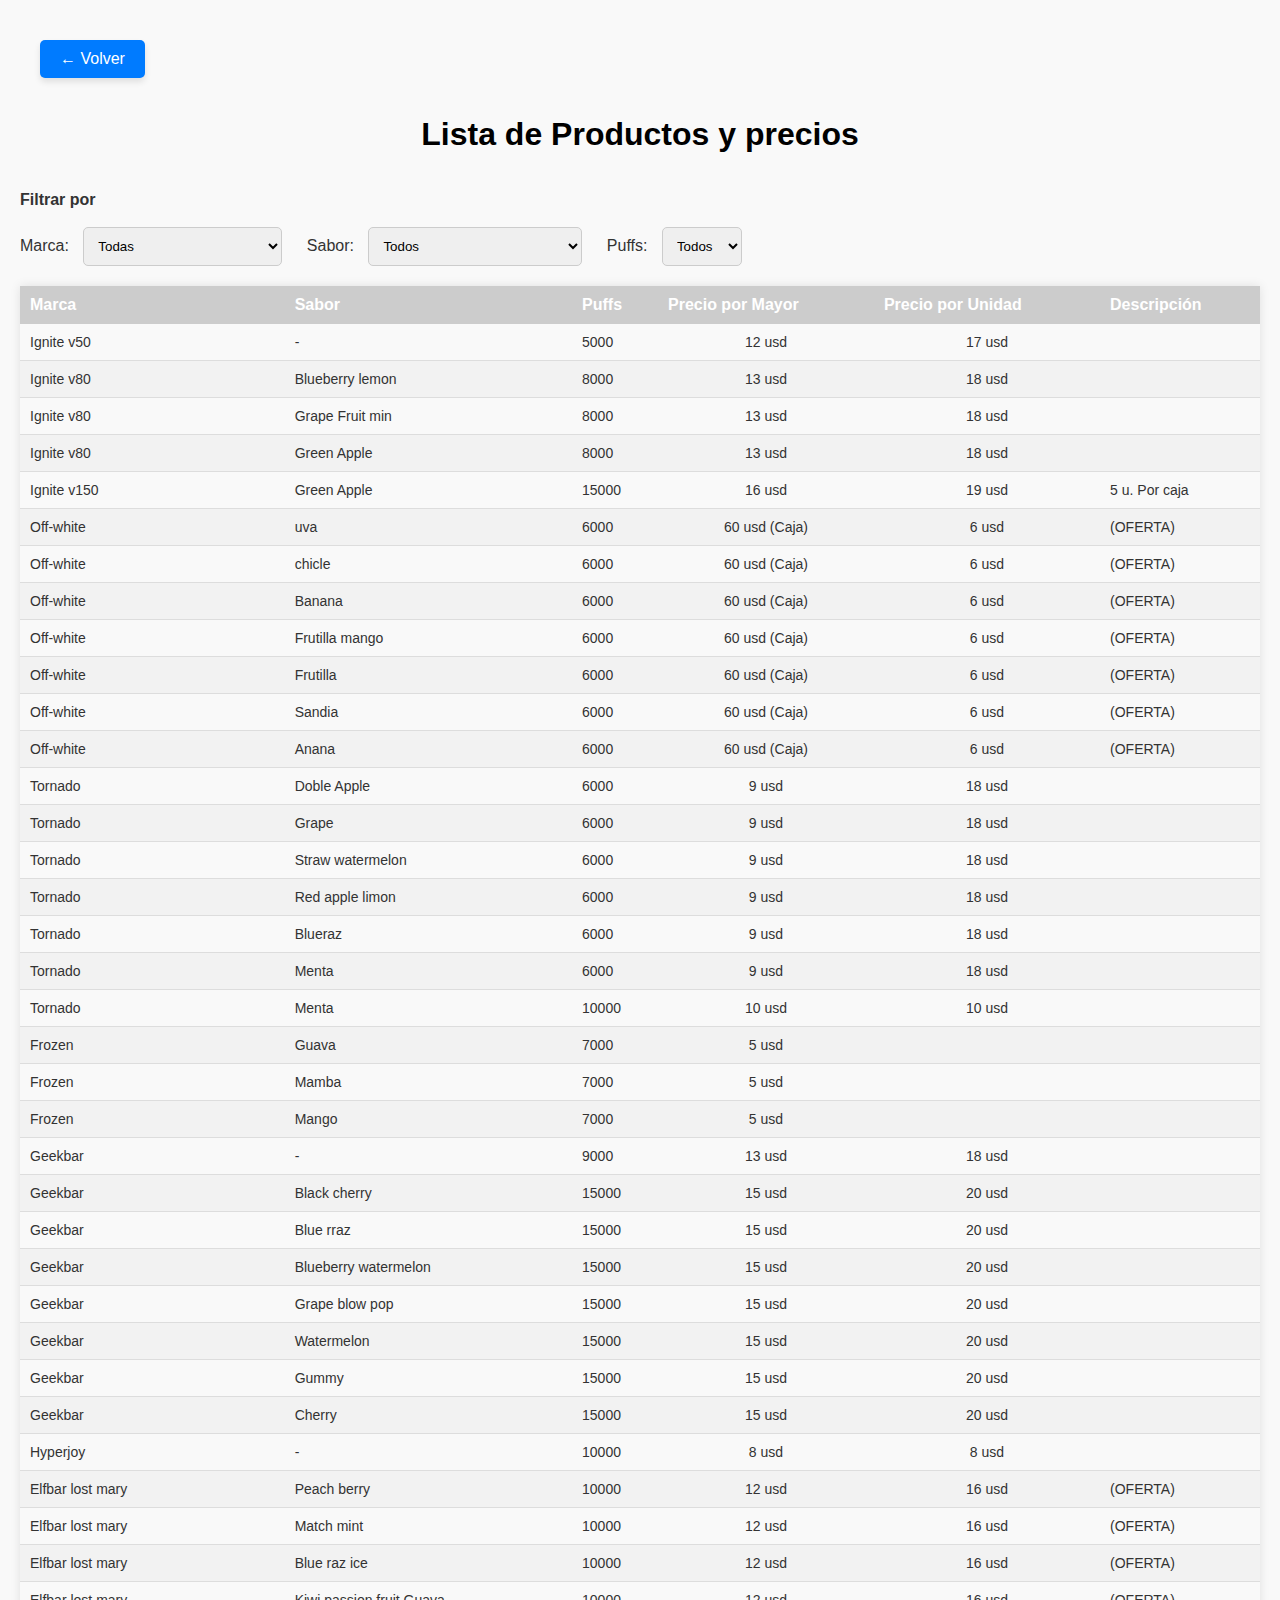
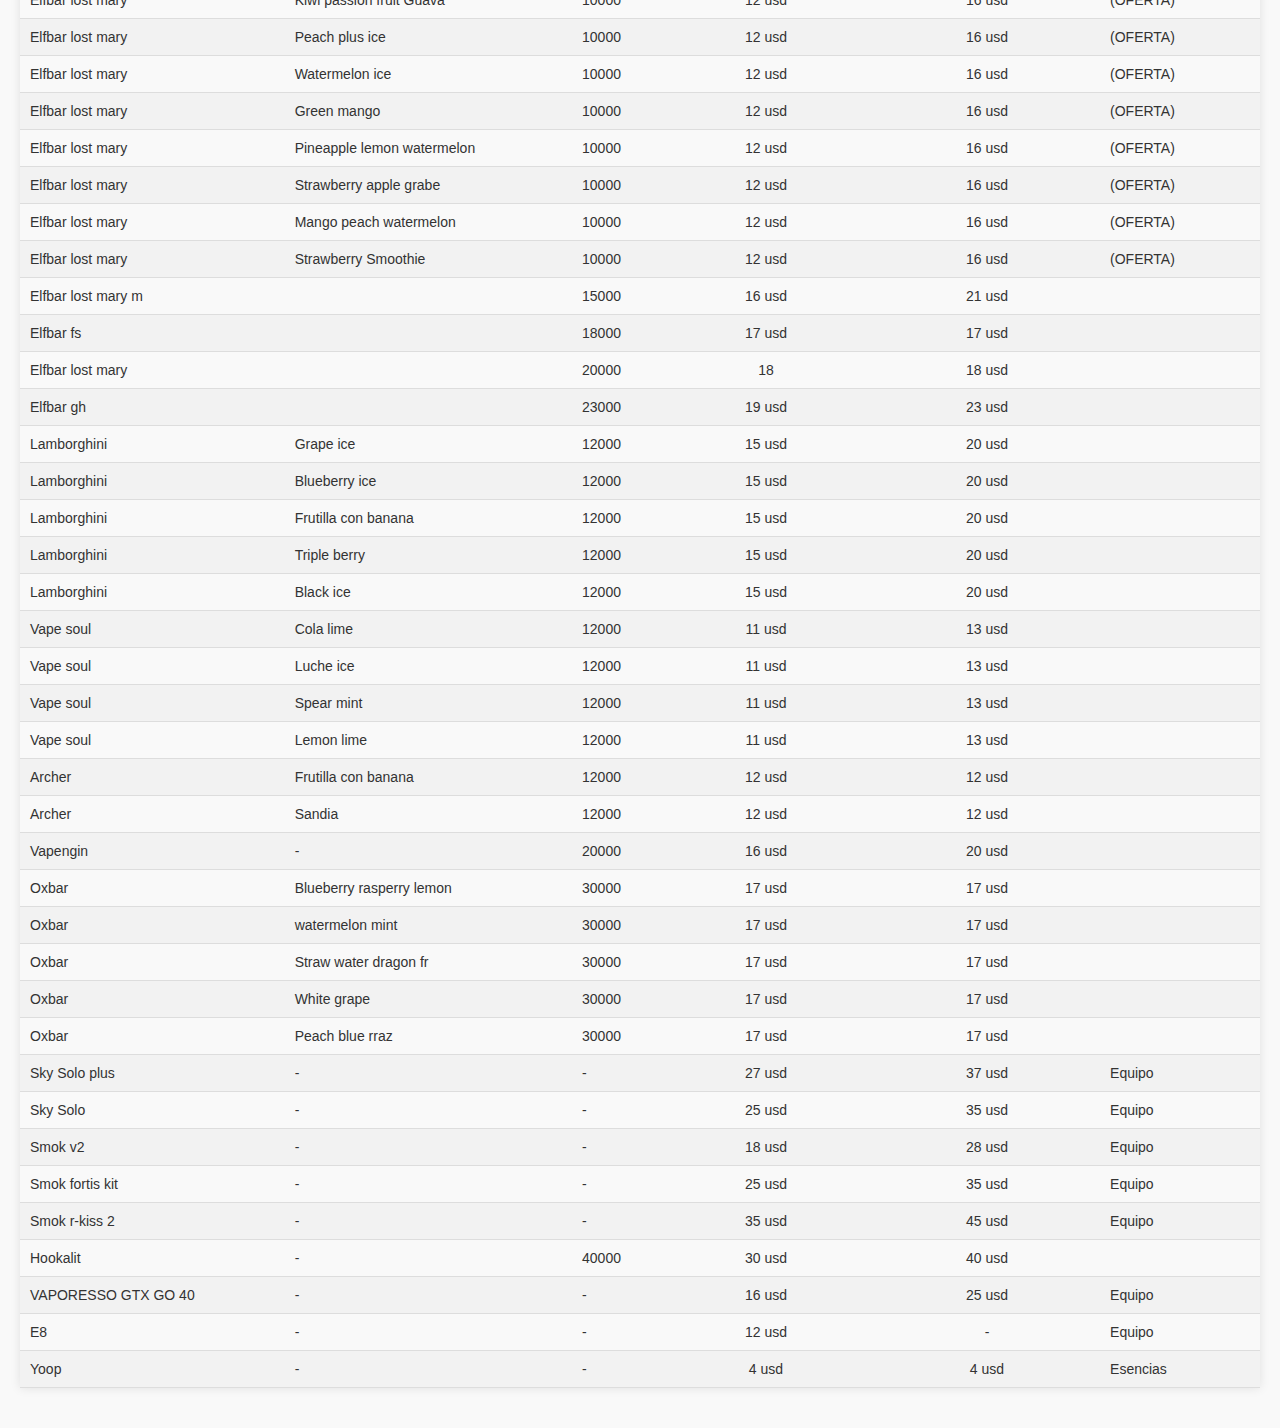
<file: lista_productos.html>
<!DOCTYPE html>
<html lang="es">
<head>
    <meta charset="UTF-8">
    <meta name="viewport" content="width=device-width, initial-scale=1.0">
    <title>Lista de Productos y precios</title>
    <link rel="stylesheet" href="./css/productos.css">
</head>
<body>
    <a href="javascript:history.back()" class="back-arrow">&#8592; Volver</a>
    <br>
    <br>
    
    <h1>Lista de Productos y precios</h1>
    <br>
    <h4>Filtrar por</h4>
    <br>    
    <label for="brandFilter">Marca:</label>
    <select id="brandFilter">
        <option value="">Todas</option>
        <!-- Opciones de marca se generarán dinámicamente -->
    </select>
    <label for="flavorFilter">Sabor:</label>
    <select id="flavorFilter">
        <option value="">Todos</option>
        <!-- Opciones de sabor se generarán dinámicamente -->
    </select>
    <label for="puffsFilter">Puffs:</label>
    <select id="puffsFilter">
        <option value="">Todos</option>
        <!-- Opciones de puffs se generarán dinámicamente -->
    </select>
    
    <table id="productTable">
        <thead>
            <tr>
                <th>Marca</th>
                <th>Sabor</th>
                <th>Puffs</th>
                <th>Precio por Mayor</th>
                <th>Precio por Unidad</th>
                <th>Descripción</th>
            </tr>
        </thead>
        <tbody>
            <!-- Productos se generarán dinámicamente -->
        </tbody>
    </table>

    <script src="js/productos.js"></script>
</body>
</html>
</file>
<file: style.css>
/*
Theme Name: Ministore
Theme URI: 
Author: 
Author URI: 
Description: Ministore is specially designed product packaged for Ministore by Moksha.
Version: 
*/

/*--------------------------------------------------------------
This is main CSS file that contains custom style rules used in this template
--------------------------------------------------------------*/

/*------------------------------------*\
    Table of contents
\*------------------------------------*/

/*------------------------------------------------

CSS STRUCTURE:

    
/*--------------------------------------------------------------
/** 1. VARIABLES
--------------------------------------------------------------*/
:root {
  --accent-color:             #717171;
  --white-color:              #fff;
  --black-color:              #000;
  --gray-color:               #F3F3F3;
  --gray-color-300:           #D8D8D8;
  --gray-color-500:           #AEAEAE;
  --gray-color-800:           #3A3A3A;
  --light-gray-color:         #D7DDDF;
  --primary-color:            #72AEC8;
  --bs-primary-rgb:           114,174,200;
  --light-color:              #f8f9fa;
  --dark-color:               #212529;
  --light-blue-color:         #EDF1F3;
  --navbar-color-color:       #131814;
  --swiper-theme-color:       #4A4A4A;
  --swiper-pagination-color:  #4A4A4A;

}

/* on mobile devices below 600px
 */
@media screen and (max-width: 600px) {
    :root {
        --header-height : 100px;
        --header-height-min   : 80px;
    }
}

/* Fonts */
:root {
    --body-font           : "Lato", sans-serif;
    --heading-font        : "Jost", sans-serif;
}

/*----------------------------------------------*/
/* 1 GENERAL TYPOGRAPHY */
/*----------------------------------------------*/

/* 1.1 General Styles
/*----------------------------------------------*/
*, *::before, *::after {
  -webkit-box-sizing: border-box;
  -moz-box-sizing: border-box;
  box-sizing: border-box;
}
html {
  box-sizing: border-box;
}
body {
  font-family: var(--body-font);
  font-size: 14px;
  font-weight: 500;
  line-height: 1.6;
  margin: 0;
}
p {
  font-size: 1.2em;
  color: var(--gray-color-500);
}
ul.inner-list li {
   font-size: 1.2em;
}
a {
  color: var(--dark-color);
  text-decoration: none;
  transition: 0.3s color ease-out;
}
a.light {
  color: var(--light-color);
}
a:hover {
  text-decoration: none;
  color: var(--primary-color);
}

/*------------ Background Color -----------*/
.bg-gray {
    background: var(--gray-color);
}
.bg-dark {
    background: var(--dark-color);
}
.bg-light {
    background: var(--light-color);
}
.bg-light-blue {
    background: var(--light-blue-color);
}

/* - Section Padding
--------------------------------------------------------------*/
.padding-xsmall {
  padding-top: 0.5em;
  padding-bottom: 0.5em;
}
.padding-small {
  padding-top: 2em;
  padding-bottom: 2em;
}
.padding-medium {
  padding-top: 4em;
  padding-bottom: 4em;
}
.padding-large {
  padding-top: 7em;
  padding-bottom: 7em;
}
.padding-xlarge {
  padding-top: 9.5em;
  padding-bottom: 9.5em;
}

/* no padding */
.no-padding-top {
  padding-top: 0 !important;
}
.no-padding-right {
  padding-right: 0 !important;
}
.no-padding-bottom {
  padding-bottom: 0 !important;
}
.no-padding-left {
  padding-left: 0 !important;
}
.no-padding-tb {
  padding-top: 0 !important;
  padding-bottom: 0 !important;
}
.no-padding-lr {
  padding-left: 0 !important;
  padding-right: 0 !important;
}
.no-gutter {
  padding: 0 !important;
}

/* no padding and margin */
.no-padding {
  padding: 0 !important;
}
.no-margin {
  margin: 0 !important;
}

/* - Section margin
--------------------------------------------------------------*/
.margin-small {
  margin-top: 3em;
  margin-bottom: 3em;
}
.margin-medium {
  margin-top: 5em;
  margin-bottom: 5em;
}
.margin-large {
  margin-top: 7em;
  margin-bottom: 7em;
}
.margin-xlarge {
  margin-top: 9em;
  margin-bottom: 9em;
}

@media only screen and (max-width: 768px) {
  .margin-small,
  .margin-medium,
  .margin-large {
    margin-top: 1em;
    margin-bottom: 1em;
  }
}


/* - Section Title
--------------------------------------------------------------*/
h3.card-title,
h3.cart-title {
   font-size: 1.5em;
}

/* - Section width
--------------------------------------------------------------*/
.u-full-width {
    width: 100%;
    border: none;
}

/*--------------------------------------------------------------
/** 2.10 Buttons
--------------------------------------------------------------*/
/* - Button Sizes
------------------------------------------------------------- */
.btn.btn-small {
  padding: 0.8em 1.8em;
  font-size: 0.65em;
}
.btn.btn-medium {
  padding: 0.8em 2.8em;
  font-size: 1.1em;
  letter-spacing: 2px;
}
.btn.btn-large {
  padding: 2.4em 5.1em;
  font-size: 1.8em;
}

/* - Button Shapes
------------------------------------------------------------- */
.btn.btn-rounded,
.btn.btn-rounded::after {
  border-radius: 6px;
}
.btn.btn-pill,
.btn.btn-pill::after {
  border-radius: 2em;
}
/* button outline */
.btn.btn-outline-dark,
.btn.btn-outline-light,
.btn.btn-outline-accent {
  background: transparent;
  text-shadow: none;
  box-shadow: none;
}
.btn.btn-outline-dark:hover::after,
.btn.btn-outline-light:hover::after {
  background-color: transparent;
}
.btn.btn-outline-dark {
  border-color: rgba(0,0,0,1);
  color: var(--dark-color);
}
.btn.btn-outline-dark:hover {
  background: var(--dark-color);
  color: var(--light-color);
}
.btn.btn-outline-light {
  border-color: rgba(255,255,255,0.5);
  color: var(--light-color);
}
.btn.btn-outline-light:hover {
  background: var(--primary-color);
  color: var(--light-color);
  border-color: var(--primary-color);
}
.btn.btn-outline-accent {
  background: transparent;
  border-color: var(--accent-color);
  color: var(--dark-color);
}
.btn.btn-outline-accent:hover {
  border-color: var(--dark-color);
  color: var(--dark-color) !important;
}
.btn.btn-full {
  display: block;
  margin: .85em 0;
  width: 100%;
  letter-spacing: 0.12em;
}

/* no border radius */
.btn-rounded-none,
.btn-rounded-none::after {
  border-radius: 0;
}

/* - Buttons Color Scheme
------------------------------------------------------------- */
.btn.btn-normal {
  text-decoration: underline;
  border: none;
}
.btn.btn-normal:hover {
  text-decoration: none;
}
.btn.btn-accent {
  color: var(--light-color);
  background-color: var(--accent-color);
  border: none;
}
.btn.btn-accent:hover {
  color: var(--light-color) !important;
  background-color: var(--primary-color);
}
.btn.btn-black {
  background-color: var(--dark-color);
  color: var(--light-color);
  border: none;
}
.btn.btn-black:hover {
  background-color: var(--primary-color);
  color: var(--light-color);
}
.btn.btn-light {
  background-color: var(--light-color);
  color: var(--dark-color);
  border: none;
}
.btn.btn-light:hover {
  background-color: var(--primary-color);
  color: var(--light-color);
}
.btn.btn-primary {
  background: var(--primary-color);
  color: var(--light-color);
  border: none;
}
.btn.btn-primary:hover {
  background-color: var(--dark-color);
  color: var(--light-color);
}

/* - Buttons Aligns
------------------------------------------------------------- */
.btn-left {
  text-align: left;
  display: block;
}
.btn-center {
  text-align: center;
  display: block;
}
.btn-right {
  text-align: right;
  display: block;
}

/*----------------------------------------------*/
/* 2 SITE STRUCTURE */
/*----------------------------------------------*/

/* - Search Bar
------------------------------------------------------------- */
.search-box {
    background: var(--gray-color);
    position: relative;
}
.close-button {
    position: absolute;
    top: 20px;
    right: 120px;
    cursor: pointer;
    z-index: 9;
}
.search-box input.search-input {
    font-size: 1.3em;
    width: 70%;
    height: 30px;
    padding: 25px;
    border-radius: 80px;
    border-color: rgb(0 0 0 / 25%);
    background: transparent;
}
.search-box svg {
    width: 22px;
    height: 22px;
    color: var(--primary-color);
}
.search-box svg.search {
    margin-left: -50px;
}


/** Search Form
--------------------------------------------------------------*/
.search-form input[type="search"].search-field {
  border: none;
  background: #f1f1f1;
  width: 100%;
  border-radius: 50px;
  padding: 10px 40px;
}
.search-form input[type="search"].search-field::focus {
  border-color: #af9aaa;
}
.search-form button {
  position: absolute;
  top: 6px;
  right: 9px;
  background: transparent;
  border: none;
}

/** Search Popup
--------------------------------------------------------------*/
.search-popup {
  background-color: #fff;
  position: fixed;
  left: 0;
  top: 0;
  width: 100%;
  height: 100%;
  opacity: 0;
  visibility: hidden;
  z-index: 9999;
  -webkit-transition: opacity 0.3s 0s, visibility 0s 0.3s;
  -moz-transition: opacity 0.3s 0s, visibility 0s 0.3s;
  transition: opacity 0.3s 0s, visibility 0s 0.3s;
}
.search-popup.is-visible {
  opacity: 1;
  visibility: visible;
  cursor: -webkit-image-set(url("data:image/svg+xml;charset=utf8,%3Csvg xmlns='http://www.w3.org/2000/svg' width='20' height='20' viewBox='0 0 20 20'%3E%3Cpath fill='%23FFF' d='M20 1l-1-1-9 9-9-9-1 1 9 9-9 9 1 1 9-9 9 9 1-1-9-9'/%3E%3C/svg%3E") 1x, url("data:image/svg+xml;charset=utf8,%3Csvg xmlns='http://www.w3.org/2000/svg' width='20' height='20' viewBox='0 0 20 20'%3E%3Cpath fill='%23000' d='M20 1l-1-1-9 9-9-9-1 1 9 9-9 9 1 1 9-9 9 9 1-1-9-9'/%3E%3C/svg%3E") 2x), pointer;
  cursor: url("data:image/svg+xml;charset=utf8,%3Csvg xmlns='http://www.w3.org/2000/svg' width='20' height='20' viewBox='0 0 20 20'%3E%3Cpath fill='%23000' d='M20 1l-1-1-9 9-9-9-1 1 9 9-9 9 1 1 9-9 9 9 1-1-9-9'/%3E%3C/svg%3E"), pointer;
  -webkit-transition: opacity 0.3s 0s, visibility 0s 0s;
  -moz-transition: opacity 0.3s 0s, visibility 0s 0s;
  transition: opacity 0.3s 0s, visibility 0s 0s;
}
.search-popup-container {
  background-color: transparent;
  position: relative;
  top: 50%;
  margin: 0 auto;
  padding: 0;
  width: 90%;
  max-width: 800px;
  text-align: center;
  box-shadow: none;
  cursor: default;
  -webkit-transform: translateY(-40px);
  transform: translateY(-40px);
  -webkit-backface-visibility: hidden;
  -webkit-transition-property: -webkit-transform;
  transition-property: transform;
  -webkit-transition-duration: 0.3s;
  transition-duration: 0.3s;
}
.is-visible .search-popup-container {
  -webkit-transform: translateY(-50%);
  transform: translateY(-50%);
}
.search-popup-form {
  position: relative;
  margin: 0 0 3em 0;
}
.search-popup-form .form-control {
  padding: 0 0 .375em 0;
  font-size: 2em;
}
.search-popup-form #search-popup-submit {
  display: none;
}
.search-popup .search-popup-close {
  display: block;
  position: absolute;
  top: 2em;
  right: 2em;
  margin: -0.5em;
  padding: 0.5em;
  line-height: 0;
}
.search-popup .search-popup-close:hover {
  -webkit-transform: rotate(90deg);
  -ms-transform: rotate(90deg);
  transform: rotate(90deg);
}
.search-popup .search-popup-close i {
  display: block;
  position: relative;
  width: 1em;
  height: 1em;
  fill: rgba(0,0,0,0.5);
}
.search-popup .search-popup-close:hover i {
  fill: rgba(0,0,0,1);
}
.search-popup .cat-list-title {
  margin-top: 40px;
  margin-bottom: 10px;
  font-size: 0.6em;
  font-weight: normal;
  text-transform: uppercase;
  letter-spacing: 0.1em;
}
.search-popup .cat-list {
  margin: 0;
  list-style-type: none;
}
.search-popup .cat-list-item {
  display: inline-block;
  margin-bottom: 0;
  letter-spacing: 0.015em;
  font-size: 2em;
}
.search-popup .cat-list-item a {
  position: relative;
}
.search-popup .cat-list-item a::after {
  background: none repeat scroll 0 0 #fff;
  content: "";
  height: 1px;
  border-bottom: 1px solid #ff9697;
  left: 0;
  opacity: 0;
  position: absolute;
  top: 100%;
  width: 100%;
  -webkit-transition: height 0.3s,opacity 0.3s,-webkit-transform 0.3s;
  transition: height 0.3s,opacity 0.3s,transform 0.3s;
  -webkit-transform: translateY(-5px);
  transform: translateY(-5px);
}
.search-popup .cat-list-item a:hover::after {
  height: 1px;
  opacity: 1;
  -webkit-transform: translateY(2px);
  transform: translateY(2px);
}
.search-popup .cat-list-item::after {
  content: "/";
  padding: 0 5px;
  line-height: 1;
  color: rgba(0, 0, 0, 0.5);
  vertical-align: text-top;
}
.search-popup .cat-list-item:last-child::after {
  display: none;
}

@media only screen and (max-width: 991px) {
  .search-popup .cat-list-item,
  .search-popup-form .form-control {
    font-size: 1.425em;
  }
}
@media only screen and (max-width: 767px) {
.search-popup .search-popup-close {
    top: 1em;
    right: 1em;
  }
}
@media only screen and (max-width: 575px) {
  .search-popup .cat-list-item,
  .search-popup-form .form-control {
    font-size: 1.125em;
  }
  .search-popup .search-popup-close {
    top: 1em;
    right: 1em;
  }
}

.search-popup input[type="search"] {
  font-size: 24px;
  height: 60px;
  padding: 26px;
}
.search-popup .search-form button {
  top: 12px;
  right: 15px;
}
.search-popup .search-form button svg {
  height: 28px;
  width: 28px;
}


/* 1. Header
/*----------------------------------------------*/
.site-header {
    position: fixed;
    width: 100%;
    z-index: 10;
    transition: background 0.3s ease-out;
}
.navbar-toggler svg.navbar-icon {
    width: 50px;
    height: 50px;
}
.navbar-nav .nav-item a.nav-link {
    color: var(--accent-color);
}
.navbar-nav .nav-item a.nav-link.active, 
.navbar-nav .nav-item a.nav-link:focus, 
.navbar-nav .nav-item a.nav-link:hover {
    color: var(--primary-color);
}

/*------------ Offcanvas -------------- */
#header-nav .navbar-toggler:focus {
    box-shadow: none;
}
#header-nav .offcanvas.show {
    z-index: 9999;
    background-color: var(--light-blue-color);
}
#header-nav .offcanvas-end {
    width: 500px;
}
.offcanvas.show .nav-item a.nav-link {
    font-size: 2em;
}
.offcanvas.show .offcanvas-body .navbar-nav {
    align-items: unset!important;
    padding-left: 20px;
}

/*------------ Top User Icons -----------*/
.site-header .user-items svg {
    width: 18px;
    height: 18px;
    cursor: pointer;
}

@media only screen and (max-width: 991px) {
  #navbar .user-items {
    display: none;
  }
}


/* 2. Billboard
/*----------------------------------------------*/
/*------------Swiper Arrow -----------*/
#billboard .swiper-arrow {
    position: absolute;
    top: 0;
    bottom: 0;
    z-index: 2;
    display: flex;
    align-items: center;
}
.swiper-icon.swiper-arrow svg {
    fill: var(--light-gray-color);
}
.swiper-icon.swiper-arrow:hover svg,
.swiper-icon.swiper-arrow:focus svg {
    fill: var(--primary-color);
}
#billboard .swiper-arrow.swiper-arrow-prev {
    left: 0;
}
#billboard .swiper-arrow.swiper-arrow-next {
    right: 0;
}

@media only screen and (max-width: 767px) {
  #billboard .banner-content {
      margin-top: 210px;
  }
  #billboard .image-holderr {
      margin-top: -390px;
      opacity: 0.3;
      z-index: 1;
      position: relative;
  }
  #billboard .swiper-arrow {
      top: 400px;
  }

  #billboard a{
    position: absolute;
    z-index: 2;
  }
}

/* 3. Icon Box - Company Services
/*----------------------------------------------*/
.icon-box .icon-box-icon svg {
    width: 26px;
    height: 26px;
    fill: var(--primary-color);
}

@media only screen and (max-width: 991px) {
  #company-services .icon-box {
    display: flex;
    flex-wrap: wrap;
    justify-content: center;
  }
}

/* 4. Product
/*----------------------------------------------*/



.image-holder {
  width: 100%;
  height: 300px; /* Ajusta la altura según tus necesidades */
  overflow: hidden;
  display: flex;
  justify-content: center;
  align-items: center;
}

.image-holder img {
  width: 100%;
  height: auto;
  object-fit: cover;
}
.product-store .product-card .cart-concern {
    bottom: 75px;
    width: 100%;
    display: flex;
    justify-content: center;
    cursor: pointer;
    text-transform: uppercase;
    transition: all 0.3s ease-out;
    opacity: 0;
}
.product-store .product-card:hover .cart-concern {
    bottom: 90px;
    opacity: 1;
}
.product-card .cart-concern svg {
    width: 16px;
    height: 16px;
    fill: var(--light-color);
    margin-left: 9px;
}
.product-card .card-detail span {
    font-size: 1.5em;
}

@media only screen and (max-width: 575px) {
  .product-store .product-card .card-detail {
      padding: 10px;
  }
}

/*------------Swiper Pagination -----------*/
.product-store .swiper-pagination.swiper-pagination-clickable.swiper-pagination-bullets.swiper-pagination-horizontal {
    bottom: 35px;
}
.swiper-pagination span.swiper-pagination-bullet {
    width: 15px;
    height: 15px;
}




/* 7. Instagram
/*----------------------------------------------*/
#instagram figure.instagram-item {
    width: 20%;
}
figure.instagram-item img.insta-image {
    width: 100%;
    height: 100%;
    object-fit: cover;
}
.instagram-item .icon-overlay {
    top: 30px;
    left: 0;
    width: 100%;
    height: auto;
    color: var(--light-color);
    opacity: 0;
    transition: 0.9s ease-out;
}
.instagram-item:hover .icon-overlay {
    top: 0;
    opacity: 1;
}
.instagram-item .icon-overlay svg.instagram {
    height: 50px;
}

@media only screen and (max-width: 767px) {
  #instagram figure.instagram-item {
      width: 30%;
  }
}

@media only screen and (max-width: 501px) {
  #instagram figure.instagram-item {
      width: 100%;
  }
}

/* 8. Footer
/*----------------------------------------------*/
/*------------ Social Icon -----------*/
.social-links svg {
    width: 20px;
    height: 20px;
    color: var(--light-gray-color);
}
.social-links svg:hover {
    color: var(--primary-color);
}
.social-links li {
  padding-right: 30px;
}


/* 9. About Us Page
/*----------------------------------------------*/
/*------------ Video Icon -----------*/
.video-item a {
    top: 0;
    right: 0;
    bottom: 0;
    left: 0;
}
.video-item svg.video-player {
    width: 80px;
    height: 80px;
    padding: 19px;
    border-radius: 50%;
}

/* - Shop Page
--------------------------------------------------------------*/
/* ----------- Search Bar -----------*/
.shopify-grid select#input-sort {
    font-size: 1.2em;
    color: var(--dark-grey-color);
    border: none;
    padding: 0;
    text-align: center;
}

/* ----------- SideBar -----------*/
.sidebar input.search-field {
    width: 290px;
    height: 50px;
    box-shadow: 5px 5px 15px 5px #eee;
    border: 1px solid #eee;
    padding-left: 20px;
    outline-offset: 0;
}
.sidebar .search-icon {
    padding: 14px;
}
.sidebar svg.search {
    width: 20px;
    height: 20px;
}
.sidebar h5.widget-title {
    font-size: 1.4em;
    margin-bottom: 15px;
}
.sidebar .sidebar-list li {
    font-size: 1.2em;
}
.sidebar .sidebar-list li a {
    color: var(--dark-30);
}
.sidebar .sidebar-list li a:hover {
    color: var(--primary-color);
}

@media only screen and (max-width: 991px) {
  .widget-search-bar form {
      flex-wrap: wrap;
  }
}

/* ----------- Pagination -----------*/
.paging-navigation .pagination .page-numbers {
    font-size: 1.4em;
    color: var(--gray-color-500);
}
.paging-navigation .pagination .page-numbers:hover {
    color: var(--primary-color);
}
.paging-navigation .pagination svg {
    width: 35px;
}


/* 10. Single Product Page
/*----------------------------------------------*/
/*------------ Product Info -----------*/
.product-info .rating svg.star-fill {
    fill: var(--dark-color);
}
.product-info .select-list li.select-item {
    font-size: 1.2em;
}
.product-quantity .input-group {
  width: 140px;
  gap: 2px;
}
.product-quantity #quantity {
  height: auto;
  width: 20px;
  border: none;
  margin: 0;
  padding: 0;
}
.product-quantity #quantity,
.product-quantity .btn-number {
  width: 40px;
  height: 40px;
  text-align: center;
  background: #FFFFFF;
  border: 1px solid #E2E2E2;
  border-radius: 6px;
  color: #222;
  padding: 0;
}
.single-product .cart-wrap h4.item-title {
    font-size: 1.5em;
}
.single-product .product-quantity .stock-number {
    font-size: 1.2em;
}
.meta-product h4.item-title {
    font-size: 1.2em;
}

/*------------ Product Info Tabs -----------*/
.product-info-tabs .tabs-listing button {
    font-size: 2em;
    color: var(--dark-color);
}
.product-info-tabs .nav-tabs .nav-link {
    border: none;
}
.product-info-tabs .nav-tabs .nav-item.show .nav-link, 
.product-info-tabs .nav-tabs .nav-link.active {
    color: var(--primary-color);
}


@media only screen and (max-width: 991px) {
  .product-info-tabs .tabs-listing button {
      font-size: 1.2em;
      padding-right: 20px!important;
  }
}


/* 10. Cart Page
-----------------------------------------------------*/
.shopify-cart .card-price .money {
    font-size: 1.5em;
}
.shopify-cart .total-price .money {
    font-size: 2.9em;
}
.total-price .cart-totals {
    font-size: 1.5em;
}
.shopify-cart .table th {
    width: 30%;
}


/* 11. Checkout Page
--------------------------------------------------------------*/
.list-group-item span {
    font-size: 1.2em;
}


/* 12. Blog Page
--------------------------------------------------------------*/
/*------------ Sidebar -----------*/
.sidebar-post-item h4.card-title {
    font-size: 1.2em;
}

/* 13. Sibgle Post Page
--------------------------------------------------------------*/
#single-post-navigation .post-navigation span.page-nav-title {
    font-size: 1.5em;
}
.post-navigation svg {
    width: 30px;
    height: 45px;
}
.post-navigation:hover svg,
.post-navigation:focus svg {
    fill: var(--primary-color);
}
</file>
<file: css/productos.css>
/* styles.css */

/* Reset básico */
* {
    margin: 0;
    padding: 0;
    box-sizing: border-box;
}

/* Estilo general del cuerpo */
body {
    font-family: 'Arial', sans-serif;
    background-color: #f9f9f9;
    padding: 20px;
    color: #333;
}

/* Encabezado */
h1 {
    text-align: center;
    margin-bottom: 20px;
    color: black
}

/* Estilos de los filtros */
label {
    margin-right: 10px;
}

select {
    padding: 10px;
    margin-right: 20px;
    border-radius: 5px;
    border: 1px solid #ccc;
    margin-bottom: 20px;
}

@media (max-width: 600px) {
    label, select {
        display: block;
        margin: 10px 0;
        width: -webkit-fill-available;
    }

    
    
}

/* Estilos de la tabla */
table {
    width: 100%;
    border-collapse: collapse;
    margin-bottom: 20px;
    box-shadow: 0 0 10px rgba(0, 0, 0, 0.1);
}

thead {
    background-color: #ccc;
    color: #fff;
}

thead th {
    padding: 10px;
    text-align: left;
    font-size: 16px;
}

tbody tr {
    border-bottom: 1px solid #ddd;
}

tbody tr:nth-child(even) {
    background-color: #f2f2f2;
}

tbody td {
    padding: 10px;
    font-size: 14px;
}

tbody td:nth-child(4),
tbody td:nth-child(5) {
    text-align: center;
}

/* Estilos adicionales para dispositivos móviles */
@media (max-width: 600px) {
    thead {
        display: none;
    }
    
    tbody td {
        display: block;
        width: 100%;
        text-align: right;
        padding-left: 50%;
        position: relative;
    }
    
    tbody td::before {
        content: attr(data-label);
        position: absolute;
        left: 10px;
        width: calc(50% - 20px);
        padding-right: 10px;
        white-space: nowrap;
        text-align: left;
        font-weight: bold;
    }

    tbody td:nth-child(4),
    tbody td:nth-child(5) {
        text-align: right;
        padding-left: 50%;
    }

    
    tbody tr {
        border-bottom: 20px solid #ddd;
    }
}

/* estilo flecha */

.back-arrow {
    display: inline-block;
    margin: 20px;
    padding: 10px 20px;
    font-size: 16px;
    color: #fff;
    background-color: #007BFF; /* Azul similar al de Bootstrap */
    text-decoration: none;
    border-radius: 5px;
    transition: background-color 0.3s ease, transform 0.3s ease;
    box-shadow: 0 4px 6px rgba(0, 0, 0, 0.1);
}

.back-arrow:hover {
    background-color: #0056b3; /* Azul más oscuro para el hover */
    transform: translateY(-2px);
}

.back-arrow:active {
    background-color: #003f7f; /* Azul aún más oscuro para el active */
    transform: translateY(1px);
}

@media (max-width: 768px) {
    .back-arrow {
        font-size: 14px;
        padding: 8px 16px;
    }
}
</file>
